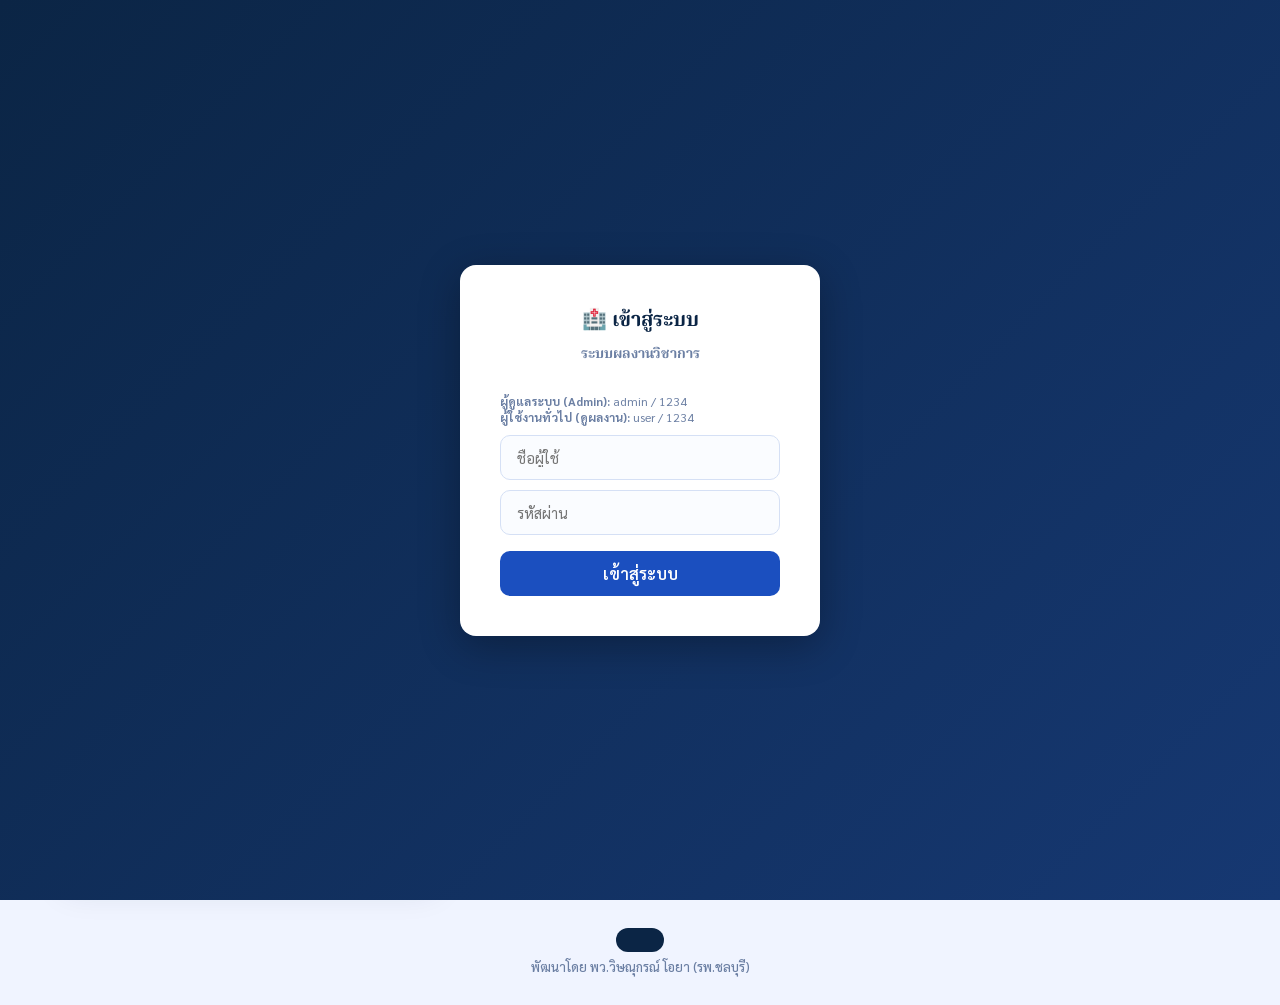
<file: index.html>
<!DOCTYPE html>
<html lang="th">
<head>
  <meta charset="UTF-8">
  <meta name="viewport" content="width=device-width, initial-scale=1.0">
  <title>ระบบผลงานวิชาการ — โรงพยาบาลชลบุรี</title>
  <link href="https://fonts.googleapis.com/css2?family=Sarabun:wght@300;400;500;600;700&family=IBM+Plex+Sans+Thai:wght@300;400;500;600;700&family=Noto+Serif+Thai:wght@400;600;700&display=swap" rel="stylesheet">
  <link rel="stylesheet" href="style.css">
</head>
<body>

<div id="login-overlay">
  <div class="login-box">
    <h2>🏥 เข้าสู่ระบบ<br><small style="font-size:14px;color:var(--muted);">ระบบผลงานวิชาการ</small></h2>
    
    <p style="font-size:12px; color:var(--muted); text-align:left; margin-bottom:10px;">
      <b>ผู้ดูแลระบบ (Admin):</b> admin / 1234<br>
      <b>ผู้ใช้งานทั่วไป (ดูผลงาน):</b> user / 1234
    </p>

    <input type="text" id="login-user" class="form-control" placeholder="ชื่อผู้ใช้" style="margin-bottom:10px;">
    <input type="password" id="login-pass" class="form-control" placeholder="รหัสผ่าน" style="margin-bottom:16px;" onkeypress="if(event.key==='Enter') checkLogin()">
    <button class="btn btn-primary btn-block" onclick="checkLogin()">เข้าสู่ระบบ</button>
    <p id="login-error" style="color:var(--danger);font-size:13px;display:none;margin-top:12px;">ชื่อผู้ใช้หรือรหัสผ่านไม่ถูกต้อง!</p>
  </div>
</div>

<div id="loading-overlay">
  <div class="spinner"></div>
  <span id="loading-text">กำลังประสานข้อมูลกับระบบ...</span>
</div>

<header>
  <div class="header-inner">
    <div class="logo-area">
      <div class="logo-circle">🏥</div>
      <div class="header-title">
        <h1>ระบบผลงานวิชาการ โรงพยาบาลชลบุรี</h1>
        <p>Academic Work Management System — Chonburi Hospital</p>
      </div>
    </div>
    <div class="header-stats">
      <div class="stat-badge"><div class="num" id="stat-total">0</div><div class="lbl">ทั้งหมด</div></div>
      <div class="stat-badge"><div class="num" id="stat-research">0</div><div class="lbl">วิจัย/R2R</div></div>
      <div class="stat-badge"><div class="num" id="stat-cqi">0</div><div class="lbl">CQI</div></div>
      <div class="stat-badge"><div class="num" id="stat-innov">0</div><div class="lbl">นวัตกรรม</div></div>
      <button class="btn btn-sm" style="background:rgba(255,255,255,0.2);color:#fff;" onclick="logout()">ออกจากระบบ</button>
    </div>
  </div>
</header>

<div class="app" id="app-container">
  <div id="form-panel">
    <div class="card">
      <div class="card-header">
        <h2 id="form-heading">➕ เพิ่มผลงานวิชาการ</h2>
        <span class="badge" id="form-mode-badge">ใหม่</span>
      </div>
      <div class="card-body">
        <div class="edit-mode-banner" id="edit-banner">
          ✏️ กำลังแก้ไขผลงาน — กรุณาตรวจสอบข้อมูลก่อนบันทึก
        </div>
        <input type="hidden" id="record-id">

        <div class="form-group">
          <div class="form-label">ประเภทผลงาน <span>*</span></div>
          <div class="type-pills">
            <div class="type-pill research" data-val="วิจัย" onclick="selectType(this)">🔬 วิจัย</div>
            <div class="type-pill r2r" data-val="R2R" onclick="selectType(this)">📋 R2R</div>
            <div class="type-pill cqi" data-val="CQI" onclick="selectType(this)">📈 CQI</div>
            <div class="type-pill innov" data-val="นวัตกรรม" onclick="selectType(this)">💡 นวัตกรรม</div>
          </div>
          <input type="hidden" id="f-type">
        </div>

        <div class="form-group">
          <label class="form-label">หน่วยงาน / หอผู้ป่วย <span>*</span></label>
          <select class="form-select" id="f-ward">
            <option value="" disabled selected>เลือกหน่วยงาน...</option>
            
            <optgroup label="กลุ่มงานการพยาบาลผู้ป่วยอายุรกรรม">
              <option>หอผู้ป่วย สก.3</option>
              <option>หอผู้ป่วย สก.4</option>
              <option>หอผู้ป่วย สก.5</option>
              <option>หอผู้ป่วย สก.6</option>
              <option>หอผู้ป่วยสงฆ์อาพาธ</option>
              <option>หอผู้ป่วยสงฆ์พิเศษ 2+3</option>
              <option>หอผู้ป่วยสามัญติดเชื้อ ธารน้ำใจ 1</option>
              <option>หอผู้ป่วยสามัญติดเชื้อ ธารน้ำใจ 2</option>
              <option>หอผู้ป่วยพิเศษอายุรกรรมชลาทรล่าง</option>
              <option>หอผู้ป่วยพิเศษอายุรกรรมชลาทรบน</option>
              <option>หอผู้ป่วย Low Immune ธนจ.4</option>
            </optgroup>
            
            <optgroup label="กลุ่มงานการพยาบาลผู้ป่วยศัลยกรรม">
              <option>หอผู้ป่วยชลาทิศ 1</option>
              <option>หอผู้ป่วยชลาทิศ 2</option>
              <option>หอผู้ป่วยชลาทิศ 3</option>
              <option>หอผู้ป่วยชลาทิศ 4</option>
              <option>หอผู้ป่วยพิเศษศัลยกรรม ฉ.7</option>
              <option>หอผู้ป่วยพิเศษศัลยกรรม ฉ.8</option>
              <option>หอผู้ป่วยพิเศษศัลยกรรม Ex.9</option>
              <option>หอผู้ป่วยแผลไหม้</option>
              <option>หอผู้ป่วยเคมีบำบัด</option>
            </optgroup>
            
            <optgroup label="กลุ่มงานการพยาบาลผู้ป่วยสูติ-นรีเวช">
              <option>หอผู้ป่วยหลังคลอด</option>
              <option>ห้องคลอด (LR)</option>
              <option>หอผู้ป่วยนรีเวชกรรม</option>
            </optgroup>
            
            <optgroup label="กลุ่มงานการพยาบาลผู้ป่วยกุมารเวชกรรม">
              <option>หอผู้ป่วยกุมาร 1</option>
              <option>หอผู้ป่วยกุมาร 2</option>
              <option>NICU</option>
            </optgroup>
            
            <optgroup label="กลุ่มงานการพยาบาลผู้ป่วยวิกฤต">
              <option>ห้องไอซียู (ICU)</option>
              <option>ห้องฉุกเฉิน (ER)</option>
              <option>CCU</option>
            </optgroup>
            
            <optgroup label="กลุ่มงานอื่นๆ">
              <option>ห้องผ่าตัด (OR)</option>
              <option>ห้องผู้ป่วยนอก (OPD)</option>
              <option>งานเภสัชกรรม</option>
              <option>งานรังสีวิทยา</option>
            </optgroup>
          </select>
        </div>

        <div class="form-group">
          <label class="form-label">ชื่อผลงาน <span>*</span></label>
          <input type="text" class="form-control" id="f-title" placeholder="ระบุชื่อผลงานวิชาการ...">
        </div>

        <div class="form-group">
          <label class="form-label">ผู้จัดทำ / ทีม <span>*</span></label>
          <input type="text" class="form-control" id="f-author" placeholder="ชื่อ-นามสกุล หรือชื่อทีม...">
        </div>

        <div class="form-group">
          <label class="form-label">ปีงบประมาณ</label>
          <select class="form-select" id="f-year">
            <option value="2567">2567</option>
            <option value="2568" selected>2568</option>
            <option value="2569">2569</option>
          </select>
        </div>

        <div class="form-group">
          <label class="form-label">ลิงก์ผลงาน (Google Drive / PDF)</label>
          <input type="url" class="form-control" id="f-link" placeholder="https://drive.google.com/...">
        </div>

        <div class="form-group">
          <label class="form-label">หมายเหตุ</label>
          <textarea class="form-control" id="f-note" rows="2" style="resize:vertical;" placeholder="ข้อมูลเพิ่มเติม (ถ้ามี)..."></textarea>
        </div>

        <div class="form-actions">
          <button class="btn btn-success btn-block" onclick="saveRecord()">
            <span id="save-btn-text">บันทึกลง Google Sheets</span>
          </button>
          <button class="btn btn-outline" onclick="resetForm()" style="min-width:90px;">ยกเลิก</button>
        </div>
      </div>
    </div>
  </div>

  <div class="panel-right">
    <div class="card">
      <div class="card-header">
        <h2>📂 รายการผลงานทั้งหมด</h2>
        <span class="badge" id="list-count">0 รายการ</span>
      </div>
      <div class="card-body" style="padding-bottom:12px;">
        <div class="filter-bar">
          <div class="search-wrap">
            <input type="text" id="search-input" placeholder="ค้นหาชื่อผลงาน, ผู้จัดทำ..." oninput="applyFilters()">
          </div>
          <select class="filter-select" id="filter-type" onchange="applyFilters()">
            <option value="">ทุกประเภท</option>
            <option value="วิจัย">วิจัย</option>
            <option value="R2R">R2R</option>
            <option value="CQI">CQI</option>
            <option value="นวัตกรรม">นวัตกรรม</option>
          </select>
          <select class="filter-select" id="filter-ward" onchange="applyFilters()">
            <option value="">ทุกหน่วยงาน</option>
          </select>
        </div>
      </div>

      <div class="table-wrap">
      <table>
          <thead>
            <tr>
              <th>ประเภท</th>
              <th>ชื่อผลงาน / ผู้จัดทำ</th>
              <th>หน่วยงาน</th>
              <th>ปี</th>
              <th>ลิงก์</th> <th>จัดการ</th>
            </tr>
          </thead>
          <tbody id="records-body"></tbody>
        </table>
        <div id="empty-state" class="empty-state" style="display:none;"><p>ไม่พบผลงานที่ตรงกับเงื่อนไข</p></div>
      </div>
    </div>
  </div>
</div>

<div style="text-align: center; padding: 10px 20px 30px; font-size: 13px; color: var(--muted); font-weight: 500;">
  พัฒนาโดย พว.วิษณุกรณ์ โอยา (รพ.ชลบุรี)
</div>

<div class="modal-overlay" id="view-modal">
  <div class="modal">
    <div class="modal-header"><h3>📄 รายละเอียดผลงาน</h3><button class="modal-close" onclick="closeModal('view-modal')">×</button></div>
    <div class="modal-body" id="view-modal-body"></div>
  </div>
</div>

<div class="modal-overlay" id="delete-modal">
  <div class="modal">
    <div class="modal-header"><h3>🗑️ ยืนยันการลบ</h3><button class="modal-close" onclick="closeModal('delete-modal')">×</button></div>
    <div class="modal-body">คุณต้องการลบผลงานนี้ออกจากระบบใช่หรือไม่?</div>
    <div class="modal-footer">
      <button class="btn btn-outline btn-sm" onclick="closeModal('delete-modal')">ยกเลิก</button>
      <button class="btn btn-danger btn-sm" onclick="confirmDelete()">🗑️ ลบผลงาน</button>
    </div>
  </div>
</div>

<div id="toast"><span id="toast-msg"></span></div>

<script src="script.js"></script>
</body>
</html>
</file>
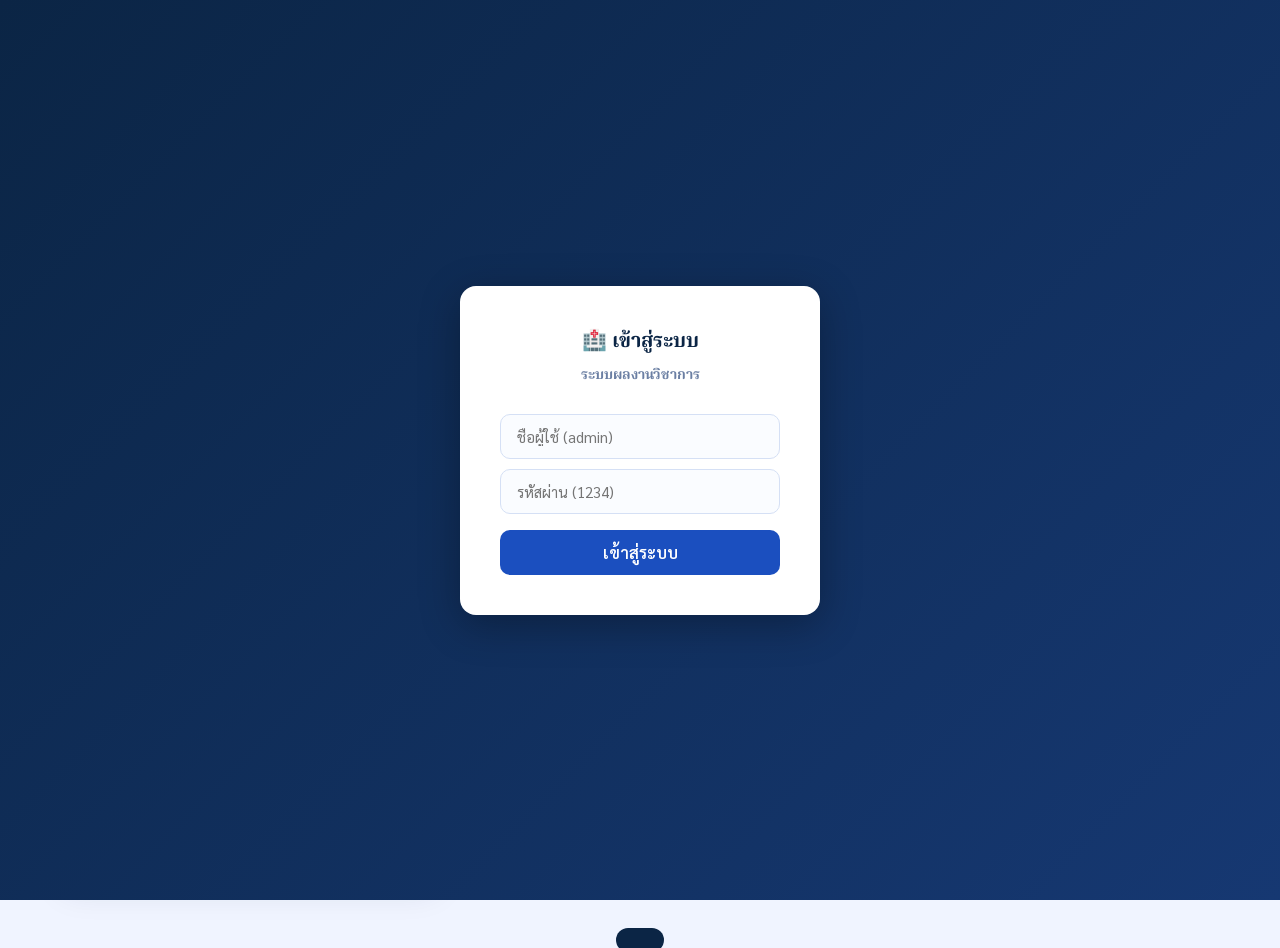
<file: indexv1.html>
<!DOCTYPE html>
<html lang="th">
<head>
  <meta charset="UTF-8">
  <meta name="viewport" content="width=device-width, initial-scale=1.0">
  <title>ระบบผลงานวิชาการ — โรงพยาบาลชลบุรี</title>
  <link href="https://fonts.googleapis.com/css2?family=Sarabun:wght@300;400;500;600;700&family=IBM+Plex+Sans+Thai:wght@300;400;500;600;700&family=Noto+Serif+Thai:wght@400;600;700&display=swap" rel="stylesheet">
  <style>
    :root {
      --navy: #0B2545;
      --navy-mid: #163872;
      --blue: #1B4FBF;
      --accent: #00C9A7;
      --accent2: #FFB703;
      --light: #F0F4FF;
      --surface: #FFFFFF;
      --border: #D5E0F5;
      --text: #1a2a4a;
      --muted: #6b7fa3;
      --danger: #E63946;
      --warn: #FFB703;
      --success: #00C9A7;
      --shadow: 0 4px 32px rgba(11,37,69,0.10);
      --radius: 16px;
    }

    *, *::before, *::after { box-sizing: border-box; margin: 0; padding: 0; }

    body {
      font-family: 'Sarabun', sans-serif;
      background: var(--light);
      color: var(--text);
      min-height: 100vh;
    }

    /* ── Login Overlay ── */
    #login-overlay {
      position: fixed;
      inset: 0;
      background: linear-gradient(135deg, var(--navy) 0%, var(--navy-mid) 100%);
      display: flex;
      align-items: center;
      justify-content: center;
      z-index: 10000;
      transition: opacity 0.3s;
    }
    .login-box {
      background: #fff;
      padding: 40px;
      border-radius: var(--radius);
      box-shadow: 0 10px 40px rgba(0,0,0,0.3);
      width: 90%;
      max-width: 360px;
      text-align: center;
    }
    .login-box h2 { font-family: 'Noto Serif Thai', serif; color: var(--navy); margin-bottom: 24px; font-size: 20px; }
    .login-box input {
      width: 100%; padding: 12px 16px; margin-bottom: 16px; border: 1.5px solid var(--border);
      border-radius: 10px; font-family: 'Sarabun', sans-serif; font-size: 15px; outline: none;
    }
    .login-box input:focus { border-color: var(--blue); }
    .login-box button { width: 100%; padding: 12px; font-size: 16px; }

    /* ── Loading Spinner ── */
    #loading-overlay {
      position: fixed; inset: 0; background: rgba(255,255,255,0.8); backdrop-filter: blur(2px);
      z-index: 9990; display: none; align-items: center; justify-content: center; flex-direction: column; color: var(--navy); font-weight: 600;
    }
    .spinner {
      border: 4px solid rgba(27,79,191,0.2); border-left-color: var(--blue); border-radius: 50%;
      width: 40px; height: 40px; animation: spin 1s linear infinite; margin-bottom: 10px;
    }
    @keyframes spin { 0% { transform: rotate(0deg); } 100% { transform: rotate(360deg); } }

    /* ── Header ── */
    header { background: linear-gradient(135deg, var(--navy) 0%, var(--navy-mid) 60%, var(--blue) 100%); color: #fff; padding: 0; position: sticky; top: 0; z-index: 100; box-shadow: 0 2px 24px rgba(11,37,69,0.25); }
    .header-inner { max-width: 1200px; margin: auto; display: flex; align-items: center; justify-content: space-between; padding: 18px 32px; gap: 16px; }
    .logo-area { display: flex; align-items: center; gap: 16px; }
    .logo-circle { width: 48px; height: 48px; background: rgba(255,255,255,0.15); border: 2px solid rgba(0,201,167,0.6); border-radius: 50%; display: flex; align-items: center; justify-content: center; font-size: 22px; }
    .header-title h1 { font-family: 'Noto Serif Thai', serif; font-size: 18px; font-weight: 700; letter-spacing: 0.02em; }
    .header-title p { font-size: 12px; opacity: 0.7; margin-top: 1px; }
    .header-stats { display: flex; gap: 20px; align-items: center; }
    .stat-badge { text-align: center; background: rgba(255,255,255,0.1); border: 1px solid rgba(255,255,255,0.2); border-radius: 10px; padding: 6px 16px; min-width: 64px; }
    .stat-badge .num { font-size: 22px; font-weight: 700; color: var(--accent); line-height: 1; }
    .stat-badge .lbl { font-size: 10px; opacity: 0.75; margin-top: 2px; }

    /* ── Layout ── */
    .app { max-width: 1200px; margin: auto; padding: 32px 20px 60px; display: grid; grid-template-columns: 380px 1fr; gap: 28px; }
    @media(max-width:900px){ .app { grid-template-columns: 1fr; } }

    /* ── Card ── */
    .card { background: var(--surface); border-radius: var(--radius); box-shadow: var(--shadow); border: 1px solid var(--border); overflow: hidden; }
    .card-header { padding: 20px 24px 16px; border-bottom: 1px solid var(--border); display: flex; align-items: center; justify-content: space-between; }
    .card-header h2 { font-size: 15px; font-weight: 700; color: var(--navy); }
    .card-header .badge { background: var(--light); color: var(--blue); border: 1px solid var(--border); border-radius: 20px; font-size: 11px; padding: 3px 10px; font-weight: 600; }
    .card-body { padding: 24px; }

    /* ── Form ── */
    .form-group { margin-bottom: 18px; }
    .form-label { display: block; font-size: 13px; font-weight: 600; color: var(--navy); margin-bottom: 6px; }
    .form-label span { color: var(--danger); margin-left: 2px; }
    .form-control, .form-select { width: 100%; padding: 10px 14px; border: 1.5px solid var(--border); border-radius: 10px; font-family: 'Sarabun', sans-serif; font-size: 14px; color: var(--text); background: #fafcff; outline: none; appearance: none; }
    .form-control:focus, .form-select:focus { border-color: var(--blue); box-shadow: 0 0 0 3px rgba(27,79,191,0.12); background: #fff; }
    .type-pills { display: flex; flex-wrap: wrap; gap: 8px; }
    .type-pill { border: 1.5px solid var(--border); border-radius: 20px; padding: 6px 14px; font-size: 13px; font-weight: 500; cursor: pointer; background: #fafcff; color: var(--muted); transition: all 0.18s; user-select: none; }
    .type-pill:hover { border-color: var(--blue); color: var(--blue); }
    .type-pill.active { background: var(--blue); border-color: var(--blue); color: #fff; }
    .type-pill.active.research { background: #1B4FBF; }
    .type-pill.active.r2r { background: #00897B; border-color: #00897B; }
    .type-pill.active.cqi { background: #E65100; border-color: #E65100; }
    .type-pill.active.innov { background: #6A0DAD; border-color: #6A0DAD; }

    /* ── Buttons ── */
    .btn { display: inline-flex; align-items: center; justify-content: center; gap: 7px; padding: 10px 20px; border-radius: 10px; border: none; font-family: 'Sarabun', sans-serif; font-size: 14px; font-weight: 600; cursor: pointer; transition: all 0.18s; }
    .btn-primary { background: var(--blue); color: #fff; }
    .btn-success { background: var(--accent); color: #fff; }
    .btn-warn { background: var(--warn); color: var(--navy); }
    .btn-danger { background: var(--danger); color: #fff; }
    .btn-outline { background: transparent; border: 1.5px solid var(--border); color: var(--muted); }
    .btn-outline:hover { border-color: var(--blue); color: var(--blue); }
    .btn-block { width: 100%; }
    .btn:disabled { opacity: 0.55; cursor: not-allowed; }
    .btn-sm { padding: 6px 12px; font-size: 12px; border-radius: 7px; }
    .form-actions { display: flex; gap: 10px; margin-top: 6px; }

    /* ── Table & Rights ── */
    .panel-right { display: flex; flex-direction: column; gap: 20px; }
    .filter-bar { display: flex; gap: 10px; flex-wrap: wrap; align-items: center; }
    .search-wrap { position: relative; flex: 1; min-width: 180px; }
    .search-wrap svg { position: absolute; left: 12px; top: 50%; transform: translateY(-50%); color: var(--muted); }
    .search-wrap input { width: 100%; padding: 9px 12px 9px 36px; border: 1.5px solid var(--border); border-radius: 10px; font-family: 'Sarabun', sans-serif; font-size: 13px; outline: none; }
    .filter-select { padding: 9px 12px; border: 1.5px solid var(--border); border-radius: 10px; font-family: 'Sarabun', sans-serif; font-size: 13px; outline: none; cursor: pointer; }
    
    .table-wrap { overflow-x: auto; border-radius: var(--radius); }
    table { width: 100%; border-collapse: collapse; min-width: 600px; }
    thead th { background: var(--navy); color: rgba(255,255,255,0.85); padding: 12px 16px; font-size: 12px; font-weight: 600; text-align: left; white-space: nowrap; }
    tbody tr { border-bottom: 1px solid var(--border); transition: background 0.15s; }
    tbody tr:hover { background: #f4f7ff; }
    tbody td { padding: 12px 16px; font-size: 13px; vertical-align: middle; }
    .td-title { font-weight: 600; color: var(--navy); max-width: 200px; }
    .td-title small { display: block; color: var(--muted); font-weight: 400; font-size: 11px; margin-top: 2px; }
    
    .type-tag { display: inline-block; border-radius: 6px; padding: 3px 9px; font-size: 11px; font-weight: 700; white-space: nowrap; }
    .tag-วิจัย { background: #dbeafe; color: #1e40af; }
    .tag-R2R { background: #d1fae5; color: #065f46; }
    .tag-CQI { background: #fff3e0; color: #bf360c; }
    .tag-นวัตกรรม { background: #ede9fe; color: #4c1d95; }

    /* ── Modals & Toast ── */
    .modal-overlay { position: fixed; inset: 0; background: rgba(11,37,69,0.55); backdrop-filter: blur(3px); z-index: 200; display: flex; align-items: center; justify-content: center; opacity: 0; pointer-events: none; transition: opacity 0.2s; }
    .modal-overlay.open { opacity: 1; pointer-events: all; }
    .modal { background: #fff; border-radius: var(--radius); width: 90%; max-width: 520px; box-shadow: 0 20px 60px rgba(11,37,69,0.25); transform: scale(0.95); transition: 0.25s; }
    .modal-overlay.open .modal { transform: scale(1); }
    .modal-header { padding: 20px 24px; border-bottom: 1px solid var(--border); display: flex; justify-content: space-between; }
    .modal-body { padding: 24px; }
    .modal-footer { padding: 16px 24px; border-top: 1px solid var(--border); display: flex; justify-content: flex-end; gap: 10px; }
    .modal-close { background: none; border: none; font-size: 20px; cursor: pointer; color: var(--muted); }
    
    #toast { position: fixed; bottom: 28px; left: 50%; transform: translateX(-50%) translateY(80px); background: var(--navy); color: #fff; padding: 12px 24px; border-radius: 30px; font-size: 14px; z-index: 9999; display: flex; align-items: center; gap: 10px; transition: 0.3s; }
    #toast.show { transform: translateX(-50%) translateY(0); }
    #toast.success { background: var(--accent); }
    #toast.error { background: var(--danger); }
    #toast.warn { background: var(--warn); color: var(--navy); }

    .detail-row { display: flex; gap: 12px; margin-bottom: 14px; }
    .detail-label { font-size: 12px; font-weight: 600; color: var(--muted); min-width: 100px; }
    .detail-val { font-size: 14px; color: var(--text); font-weight: 500; }
    .edit-mode-banner { background: #FFF8E1; border: 1.5px solid var(--warn); border-radius: 10px; padding: 10px 14px; margin-bottom: 18px; font-size: 13px; font-weight: 600; color: #7a4f00; display: none; }
    .edit-mode-banner.open { display: flex; }
    .action-btns { display: flex; gap: 6px; }
  </style>
</head>
<body>

<div id="login-overlay">
  <div class="login-box">
    <h2>🏥 เข้าสู่ระบบ<br><small style="font-size:14px;color:var(--muted);">ระบบผลงานวิชาการ</small></h2>
    <input type="text" id="login-user" class="form-control" placeholder="ชื่อผู้ใช้ (admin)" style="margin-bottom:10px;">
    <input type="password" id="login-pass" class="form-control" placeholder="รหัสผ่าน (1234)" style="margin-bottom:16px;" onkeypress="if(event.key==='Enter') checkLogin()">
    <button class="btn btn-primary btn-block" onclick="checkLogin()">เข้าสู่ระบบ</button>
    <p id="login-error" style="color:var(--danger);font-size:13px;display:none;margin-top:12px;">ชื่อผู้ใช้หรือรหัสผ่านไม่ถูกต้อง!</p>
  </div>
</div>

<div id="loading-overlay">
  <div class="spinner"></div>
  <span id="loading-text">กำลังประสานข้อมูลกับระบบ...</span>
</div>

<header>
  <div class="header-inner">
    <div class="logo-area">
      <div class="logo-circle">🏥</div>
      <div class="header-title">
        <h1>ระบบผลงานวิชาการ โรงพยาบาลชลบุรี</h1>
        <p>Academic Work Management System — Chonburi Hospital</p>
      </div>
    </div>
    <div class="header-stats">
      <div class="stat-badge"><div class="num" id="stat-total">0</div><div class="lbl">ทั้งหมด</div></div>
      <div class="stat-badge"><div class="num" id="stat-research">0</div><div class="lbl">วิจัย/R2R</div></div>
      <div class="stat-badge"><div class="num" id="stat-cqi">0</div><div class="lbl">CQI</div></div>
      <div class="stat-badge"><div class="num" id="stat-innov">0</div><div class="lbl">นวัตกรรม</div></div>
      <button class="btn btn-sm" style="background:rgba(255,255,255,0.2);color:#fff;" onclick="logout()">ออกจากระบบ</button>
    </div>
  </div>
</header>

<div class="app">
  <div>
    <div class="card">
      <div class="card-header">
        <h2 id="form-heading">➕ เพิ่มผลงานวิชาการ</h2>
        <span class="badge" id="form-mode-badge">ใหม่</span>
      </div>
      <div class="card-body">
        <div class="edit-mode-banner" id="edit-banner">
          ✏️ กำลังแก้ไขผลงาน — กรุณาตรวจสอบข้อมูลก่อนบันทึก
        </div>
        <input type="hidden" id="record-id">

        <div class="form-group">
          <div class="form-label">ประเภทผลงาน <span>*</span></div>
          <div class="type-pills">
            <div class="type-pill research" data-val="วิจัย" onclick="selectType(this)">🔬 วิจัย</div>
            <div class="type-pill r2r" data-val="R2R" onclick="selectType(this)">📋 R2R</div>
            <div class="type-pill cqi" data-val="CQI" onclick="selectType(this)">📈 CQI</div>
            <div class="type-pill innov" data-val="นวัตกรรม" onclick="selectType(this)">💡 นวัตกรรม</div>
          </div>
          <input type="hidden" id="f-type">
        </div>

        <div class="form-group">
          <label class="form-label">หน่วยงาน / หอผู้ป่วย <span>*</span></label>
          <select class="form-select" id="f-ward">
            <option value="" disabled selected>เลือกหน่วยงาน...</option>
            
            <optgroup label="กลุ่มงานการพยาบาลผู้ป่วยอายุรกรรม">
              <option>หอผู้ป่วย สก.3</option>
              <option>หอผู้ป่วย สก.4</option>
              <option>หอผู้ป่วย สก.5</option>
              <option>หอผู้ป่วย สก.6</option>
              <option>หอผู้ป่วยสงฆ์อาพาธ</option>
              <option>หอผู้ป่วยสงฆ์พิเศษ 2+3</option>
              <option>หอผู้ป่วยสามัญติดเชื้อ ธารน้ำใจ 1</option>
              <option>หอผู้ป่วยสามัญติดเชื้อ ธารน้ำใจ 2</option>
              <option>หอผู้ป่วยพิเศษอายุรกรรมชลาทรล่าง</option>
              <option>หอผู้ป่วยพิเศษอายุรกรรมชลาทรบน</option>
              <option>หอผู้ป่วย Low Immune ธนจ.4</option>
            </optgroup>
            
            <optgroup label="กลุ่มงานการพยาบาลผู้ป่วยศัลยกรรม">
              <option>หอผู้ป่วยชลาทิศ 1</option>
              <option>หอผู้ป่วยชลาทิศ 2</option>
              <option>หอผู้ป่วยชลาทิศ 3</option>
              <option>หอผู้ป่วยชลาทิศ 4</option>
              <option>หอผู้ป่วยพิเศษศัลยกรรม ฉ.7</option>
              <option>หอผู้ป่วยพิเศษศัลยกรรม ฉ.8</option>
              <option>หอผู้ป่วยพิเศษศัลยกรรม Ex.9</option>
              <option>หอผู้ป่วยแผลไหม้</option>
              <option>หอผู้ป่วยเคมีบำบัด</option>
            </optgroup>
            
            <optgroup label="กลุ่มงานการพยาบาลผู้ป่วยสูติ-นรีเวช">
              <option>หอผู้ป่วยหลังคลอด</option>
              <option>ห้องคลอด (LR)</option>
              <option>หอผู้ป่วยนรีเวชกรรม</option>
            </optgroup>
            
            <optgroup label="กลุ่มงานการพยาบาลผู้ป่วยกุมารเวชกรรม">
              <option>หอผู้ป่วยกุมาร 1</option>
              <option>หอผู้ป่วยกุมาร 2</option>
              <option>NICU</option>
            </optgroup>
            
            <optgroup label="กลุ่มงานการพยาบาลผู้ป่วยวิกฤต">
              <option>ห้องไอซียู (ICU)</option>
              <option>ห้องฉุกเฉิน (ER)</option>
              <option>CCU</option>
            </optgroup>
            
            <optgroup label="กลุ่มงานอื่นๆ">
              <option>ห้องผ่าตัด (OR)</option>
              <option>ห้องผู้ป่วยนอก (OPD)</option>
              <option>งานเภสัชกรรม</option>
              <option>งานรังสีวิทยา</option>
            </optgroup>
          </select>
        </div>

        <div class="form-group">
          <label class="form-label">ชื่อผลงาน <span>*</span></label>
          <input type="text" class="form-control" id="f-title" placeholder="ระบุชื่อผลงานวิชาการ...">
        </div>

        <div class="form-group">
          <label class="form-label">ผู้จัดทำ / ทีม <span>*</span></label>
          <input type="text" class="form-control" id="f-author" placeholder="ชื่อ-นามสกุล หรือชื่อทีม...">
        </div>

        <div class="form-group">
          <label class="form-label">ปีงบประมาณ</label>
          <select class="form-select" id="f-year">
            <option value="2567">2567</option>
            <option value="2568" selected>2568</option>
            <option value="2569">2569</option>
          </select>
        </div>

        <div class="form-group">
          <label class="form-label">ลิงก์ผลงาน (Google Drive / PDF)</label>
          <input type="url" class="form-control" id="f-link" placeholder="https://drive.google.com/...">
        </div>

        <div class="form-group">
          <label class="form-label">หมายเหตุ</label>
          <textarea class="form-control" id="f-note" rows="2" style="resize:vertical;" placeholder="ข้อมูลเพิ่มเติม (ถ้ามี)..."></textarea>
        </div>

        <div class="form-actions">
          <button class="btn btn-success btn-block" onclick="saveRecord()">
            <span id="save-btn-text">บันทึกลง Google Sheets</span>
          </button>
          <button class="btn btn-outline" onclick="resetForm()" style="min-width:90px;">ยกเลิก</button>
        </div>
      </div>
    </div>
  </div>

  <div class="panel-right">
    <div class="card">
      <div class="card-header">
        <h2>📂 รายการผลงานทั้งหมด</h2>
        <span class="badge" id="list-count">0 รายการ</span>
      </div>
      <div class="card-body" style="padding-bottom:12px;">
        <div class="filter-bar">
          <div class="search-wrap">
            <input type="text" id="search-input" placeholder="ค้นหาชื่อผลงาน, ผู้จัดทำ..." oninput="applyFilters()">
          </div>
          <select class="filter-select" id="filter-type" onchange="applyFilters()">
            <option value="">ทุกประเภท</option>
            <option value="วิจัย">วิจัย</option>
            <option value="R2R">R2R</option>
            <option value="CQI">CQI</option>
            <option value="นวัตกรรม">นวัตกรรม</option>
          </select>
          <select class="filter-select" id="filter-ward" onchange="applyFilters()">
            <option value="">ทุกหน่วยงาน</option>
          </select>
        </div>
      </div>

      <div class="table-wrap">
        <table>
          <thead>
            <tr>
              <th>ประเภท</th>
              <th>ชื่อผลงาน / ผู้จัดทำ</th>
              <th>หน่วยงาน</th>
              <th>ปี</th>
              <th>จัดการ</th>
            </tr>
          </thead>
          <tbody id="records-body"></tbody>
        </table>
        <div id="empty-state" class="empty-state" style="display:none;"><p>ไม่พบผลงานที่ตรงกับเงื่อนไข</p></div>
      </div>
    </div>
  </div>
</div>

<div class="modal-overlay" id="view-modal">
  <div class="modal">
    <div class="modal-header"><h3>📄 รายละเอียดผลงาน</h3><button class="modal-close" onclick="closeModal('view-modal')">×</button></div>
    <div class="modal-body" id="view-modal-body"></div>
  </div>
</div>

<div class="modal-overlay" id="delete-modal">
  <div class="modal">
    <div class="modal-header"><h3>🗑️ ยืนยันการลบ</h3><button class="modal-close" onclick="closeModal('delete-modal')">×</button></div>
    <div class="modal-body">คุณต้องการลบผลงานนี้ออกจากระบบใช่หรือไม่?</div>
    <div class="modal-footer">
      <button class="btn btn-outline btn-sm" onclick="closeModal('delete-modal')">ยกเลิก</button>
      <button class="btn btn-danger btn-sm" onclick="confirmDelete()">🗑️ ลบผลงาน</button>
    </div>
  </div>
</div>

<div id="toast"><span id="toast-msg"></span></div>

<script>
// ─── SETTINGS ────────────────────────────────────────────────────────────────
// ลิงก์ Apps Script ของคุณ
const GAS_URL = 'https://script.google.com/macros/s/AKfycbyyGF8yYXy6ELT3ojMsrruhSHDKM6LegMxoxoPixuuszVW6FvRLRo0e5wU9g8ru-30q/exec';

let records = [];
let editingId = null;
let deleteTargetId = null;

// ─── AUTH / LOGIN ─────────────────────────────────────────────────────────────
window.onload = () => {
  if (sessionStorage.getItem('isLoggedIn') === 'true') {
    document.getElementById('login-overlay').style.display = 'none';
    fetchData();
  }
};

function checkLogin() {
  const u = document.getElementById('login-user').value;
  const p = document.getElementById('login-pass').value;
  if (u === 'admin' && p === '1234') { // <--- เปลี่ยน Username / Password ตรงนี้
    sessionStorage.setItem('isLoggedIn', 'true');
    document.getElementById('login-overlay').style.opacity = '0';
    setTimeout(() => {
      document.getElementById('login-overlay').style.display = 'none';
      fetchData();
    }, 300);
  } else {
    document.getElementById('login-error').style.display = 'block';
  }
}

function logout() {
  sessionStorage.removeItem('isLoggedIn');
  location.reload();
}

// ─── API CONNECT ──────────────────────────────────────────────────────────────
async function fetchData() {
  showLoading('กำลังโหลดข้อมูลจาก Google Sheets...');
  try {
    const res = await fetch(GAS_URL + "?action=read");
    if(res.ok) {
      records = await res.json();
    }
  } catch(e) {
    console.error(e);
    showToast('ดึงข้อมูลไม่ได้ ใช้งานโหมด Offline ชั่วคราว', 'warn');
  }
  populateWardFilter();
  applyFilters();
  updateStats();
  hideLoading();
}

async function syncToGoogleSheets(payload, msgSuccess) {
  showLoading('กำลังบันทึกข้อมูล...');
  try {
    // ใช้ POST ส่งข้อมูลแบบ plain text/JSON ไปยัง Apps Script
    await fetch(GAS_URL, {
      method: 'POST',
      body: JSON.stringify(payload)
    });
    showToast(msgSuccess, 'success');
    await fetchData(); // โหลดข้อมูลใหม่ล่าสุดหลังแก้ไข
  } catch(e) {
    showToast('เกิดข้อผิดพลาดในการเชื่อมต่อ', 'error');
  }
  hideLoading();
}

// ─── UI HELPERS ───────────────────────────────────────────────────────────────
function showLoading(txt) {
  document.getElementById('loading-text').textContent = txt;
  document.getElementById('loading-overlay').style.display = 'flex';
}
function hideLoading() { document.getElementById('loading-overlay').style.display = 'none'; }

function updateStats() {
  document.getElementById('stat-total').textContent = records.length;
  document.getElementById('stat-research').textContent = records.filter(r=>r.type==='วิจัย'||r.type==='R2R').length;
  document.getElementById('stat-cqi').textContent = records.filter(r=>r.type==='CQI').length;
  document.getElementById('stat-innov').textContent = records.filter(r=>r.type==='นวัตกรรม').length;
}

function selectType(el) {
  document.querySelectorAll('.type-pill').forEach(p=>p.classList.remove('active'));
  el.classList.add('active');
  document.getElementById('f-type').value = el.dataset.val;
}

// ─── CRUD ─────────────────────────────────────────────────────────────────────
function saveRecord() {
  const type = document.getElementById('f-type').value;
  const ward = document.getElementById('f-ward').value;
  const title = document.getElementById('f-title').value.trim();
  const author = document.getElementById('f-author').value.trim();
  const year = document.getElementById('f-year').value;
  const link = document.getElementById('f-link').value.trim();
  const note = document.getElementById('f-note').value.trim();

  const selOpt = document.getElementById('f-ward').options[document.getElementById('f-ward').selectedIndex];
  const dept = selOpt && selOpt.parentNode.tagName==='OPTGROUP' ? selOpt.parentNode.label : '';

  if (!type || !ward || !title || !author) {
    showToast('กรุณากรอกข้อมูลให้ครบถ้วน', 'error'); return;
  }

  const payload = {
    action: editingId ? 'update' : 'create',
    data: { id: editingId || Date.now().toString(), type, dept, ward, title, author, year, link, note }
  };

  syncToGoogleSheets(payload, editingId ? '✅ อัปเดตผลงานสำเร็จ' : '✅ บันทึกผลงานใหม่สำเร็จ');
  resetForm();
}

function editRecord(id) {
  const r = records.find(r=>r.id==id);
  if (!r) return;
  editingId = id;
  
  document.querySelectorAll('.type-pill').forEach(p=>{
    p.classList.remove('active');
    if(p.dataset.val===r.type) p.classList.add('active');
  });
  document.getElementById('f-type').value = r.type;
  document.getElementById('f-ward').value = r.ward;
  document.getElementById('f-title').value = r.title;
  document.getElementById('f-author').value = r.author;
  document.getElementById('f-year').value = r.year;
  document.getElementById('f-link').value = r.link;
  document.getElementById('f-note').value = r.note;

  document.getElementById('form-heading').textContent = '✏️ แก้ไขผลงาน';
  document.getElementById('edit-banner').classList.add('open');
  window.scrollTo(0,0);
}

function promptDelete(id) {
  deleteTargetId = id;
  openModal('delete-modal');
}

function confirmDelete() {
  if (!deleteTargetId) return;
  const payload = { action: 'delete', data: { id: deleteTargetId } };
  closeModal('delete-modal');
  syncToGoogleSheets(payload, '🗑️ ลบผลงานสำเร็จ');
  deleteTargetId = null;
}

// ─── FILTER & RENDER ──────────────────────────────────────────────────────────
function applyFilters() {
  const q = document.getElementById('search-input').value.toLowerCase();
  const t = document.getElementById('filter-type').value;
  const w = document.getElementById('filter-ward').value;
  
  const filtered = records.filter(r => 
    (!q || r.title.toLowerCase().includes(q) || r.author.toLowerCase().includes(q)) &&
    (!t || r.type === t) && (!w || r.ward === w)
  );
  
  const tbody = document.getElementById('records-body');
  document.getElementById('list-count').textContent = filtered.length + ' รายการ';
  
  if (!filtered.length) {
    tbody.innerHTML = '';
    document.getElementById('empty-state').style.display = 'block';
  } else {
    document.getElementById('empty-state').style.display = 'none';
    tbody.innerHTML = filtered.map(r => `
      <tr>
        <td><span class="type-tag tag-${r.type}">${r.type}</span></td>
        <td class="td-title">${r.title}<small>${r.author}</small></td>
        <td style="font-size:12px;color:var(--muted);">${r.ward}</td>
        <td style="font-size:12px;">${r.year}</td>
        <td>
          <div class="action-btns">
            <button class="btn btn-sm btn-outline" onclick="viewRecord(${r.id})">👁️</button>
            <button class="btn btn-sm btn-warn" onclick="editRecord(${r.id})">✏️</button>
            <button class="btn btn-sm btn-danger" onclick="promptDelete(${r.id})">🗑️</button>
          </div>
        </td>
      </tr>
    `).join('');
  }
}

function populateWardFilter() {
  const wards = [...new Set(records.map(r=>r.ward))].sort();
  const sel = document.getElementById('filter-ward');
  sel.innerHTML = '<option value="">ทุกหน่วยงาน</option>' + wards.map(w=>`<option>${w}</option>`).join('');
}

function viewRecord(id) {
  const r = records.find(r=>r.id==id);
  document.getElementById('view-modal-body').innerHTML = `
    <div class="detail-row"><span class="detail-label">ประเภท</span><span class="detail-val">${r.type}</span></div>
    <div class="detail-row"><span class="detail-label">ชื่องาน</span><span class="detail-val">${r.title}</span></div>
    <div class="detail-row"><span class="detail-label">ผู้จัดทำ</span><span class="detail-val">${r.author}</span></div>
    <div class="detail-row"><span class="detail-label">หน่วยงาน</span><span class="detail-val">${r.ward}</span></div>
  `;
  openModal('view-modal');
}

function resetForm() {
  editingId = null;
  document.getElementById('f-title').value = '';
  document.getElementById('f-author').value = '';
  document.getElementById('f-link').value = '';
  document.getElementById('f-note').value = '';
  document.getElementById('edit-banner').classList.remove('open');
  document.getElementById('form-heading').textContent = '➕ เพิ่มผลงานวิชาการ';
}

function showToast(msg, type='success') {
  const t = document.getElementById('toast');
  t.className = type;
  document.getElementById('toast-msg').textContent = msg;
  t.classList.add('show');
  setTimeout(() => t.classList.remove('show'), 3000);
}

function openModal(id) { document.getElementById(id).classList.add('open'); }
function closeModal(id) { document.getElementById(id).classList.remove('open'); }
</script>
</body>
</html>
</file>
<file: style.css>
:root {
  --navy: #0B2545;
  --navy-mid: #163872;
  --blue: #1B4FBF;
  --accent: #00C9A7;
  --accent2: #FFB703;
  --light: #F0F4FF;
  --surface: #FFFFFF;
  --border: #D5E0F5;
  --text: #1a2a4a;
  --muted: #6b7fa3;
  --danger: #E63946;
  --warn: #FFB703;
  --success: #00C9A7;
  --shadow: 0 4px 32px rgba(11,37,69,0.10);
  --radius: 16px;
}

*, *::before, *::after { box-sizing: border-box; margin: 0; padding: 0; }

body {
  font-family: 'Sarabun', sans-serif;
  background: var(--light);
  color: var(--text);
  min-height: 100vh;
}

/* ── Login Overlay ── */
#login-overlay {
  position: fixed;
  inset: 0;
  background: linear-gradient(135deg, var(--navy) 0%, var(--navy-mid) 100%);
  display: flex;
  align-items: center;
  justify-content: center;
  z-index: 10000;
  transition: opacity 0.3s;
}
.login-box {
  background: #fff;
  padding: 40px;
  border-radius: var(--radius);
  box-shadow: 0 10px 40px rgba(0,0,0,0.3);
  width: 90%;
  max-width: 360px;
  text-align: center;
}
.login-box h2 { font-family: 'Noto Serif Thai', serif; color: var(--navy); margin-bottom: 24px; font-size: 20px; }
.login-box input {
  width: 100%; padding: 12px 16px; margin-bottom: 16px; border: 1.5px solid var(--border);
  border-radius: 10px; font-family: 'Sarabun', sans-serif; font-size: 15px; outline: none;
}
.login-box input:focus { border-color: var(--blue); }
.login-box button { width: 100%; padding: 12px; font-size: 16px; }

/* ── Loading Spinner ── */
#loading-overlay {
  position: fixed; inset: 0; background: rgba(255,255,255,0.8); backdrop-filter: blur(2px);
  z-index: 9990; display: none; align-items: center; justify-content: center; flex-direction: column; color: var(--navy); font-weight: 600;
}
.spinner {
  border: 4px solid rgba(27,79,191,0.2); border-left-color: var(--blue); border-radius: 50%;
  width: 40px; height: 40px; animation: spin 1s linear infinite; margin-bottom: 10px;
}
@keyframes spin { 0% { transform: rotate(0deg); } 100% { transform: rotate(360deg); } }

/* ── Header ── */
header { background: linear-gradient(135deg, var(--navy) 0%, var(--navy-mid) 60%, var(--blue) 100%); color: #fff; padding: 0; position: sticky; top: 0; z-index: 100; box-shadow: 0 2px 24px rgba(11,37,69,0.25); }
.header-inner { max-width: 1200px; margin: auto; display: flex; align-items: center; justify-content: space-between; padding: 18px 32px; gap: 16px; }
.logo-area { display: flex; align-items: center; gap: 16px; }
.logo-circle { width: 48px; height: 48px; background: rgba(255,255,255,0.15); border: 2px solid rgba(0,201,167,0.6); border-radius: 50%; display: flex; align-items: center; justify-content: center; font-size: 22px; }
.header-title h1 { font-family: 'Noto Serif Thai', serif; font-size: 18px; font-weight: 700; letter-spacing: 0.02em; }
.header-title p { font-size: 12px; opacity: 0.7; margin-top: 1px; }
.header-stats { display: flex; gap: 20px; align-items: center; }
.stat-badge { text-align: center; background: rgba(255,255,255,0.1); border: 1px solid rgba(255,255,255,0.2); border-radius: 10px; padding: 6px 16px; min-width: 64px; }
.stat-badge .num { font-size: 22px; font-weight: 700; color: var(--accent); line-height: 1; }
.stat-badge .lbl { font-size: 10px; opacity: 0.75; margin-top: 2px; }

/* ── Layout ── */
.app { max-width: 1200px; margin: auto; padding: 32px 20px 60px; display: grid; grid-template-columns: 380px 1fr; gap: 28px; }
@media(max-width:900px){ .app { grid-template-columns: 1fr; } }

/* ── Card ── */
.card { background: var(--surface); border-radius: var(--radius); box-shadow: var(--shadow); border: 1px solid var(--border); overflow: hidden; }
.card-header { padding: 20px 24px 16px; border-bottom: 1px solid var(--border); display: flex; align-items: center; justify-content: space-between; }
.card-header h2 { font-size: 15px; font-weight: 700; color: var(--navy); }
.card-header .badge { background: var(--light); color: var(--blue); border: 1px solid var(--border); border-radius: 20px; font-size: 11px; padding: 3px 10px; font-weight: 600; }
.card-body { padding: 24px; }

/* ── Form ── */
.form-group { margin-bottom: 18px; }
.form-label { display: block; font-size: 13px; font-weight: 600; color: var(--navy); margin-bottom: 6px; }
.form-label span { color: var(--danger); margin-left: 2px; }
.form-control, .form-select { width: 100%; padding: 10px 14px; border: 1.5px solid var(--border); border-radius: 10px; font-family: 'Sarabun', sans-serif; font-size: 14px; color: var(--text); background: #fafcff; outline: none; appearance: none; }
.form-control:focus, .form-select:focus { border-color: var(--blue); box-shadow: 0 0 0 3px rgba(27,79,191,0.12); background: #fff; }
.type-pills { display: flex; flex-wrap: wrap; gap: 8px; }
.type-pill { border: 1.5px solid var(--border); border-radius: 20px; padding: 6px 14px; font-size: 13px; font-weight: 500; cursor: pointer; background: #fafcff; color: var(--muted); transition: all 0.18s; user-select: none; }
.type-pill:hover { border-color: var(--blue); color: var(--blue); }
.type-pill.active { background: var(--blue); border-color: var(--blue); color: #fff; }
.type-pill.active.research { background: #1B4FBF; }
.type-pill.active.r2r { background: #00897B; border-color: #00897B; }
.type-pill.active.cqi { background: #E65100; border-color: #E65100; }
.type-pill.active.innov { background: #6A0DAD; border-color: #6A0DAD; }

/* ── Buttons ── */
.btn { display: inline-flex; align-items: center; justify-content: center; gap: 7px; padding: 10px 20px; border-radius: 10px; border: none; font-family: 'Sarabun', sans-serif; font-size: 14px; font-weight: 600; cursor: pointer; transition: all 0.18s; }
.btn-primary { background: var(--blue); color: #fff; }
.btn-success { background: var(--accent); color: #fff; }
.btn-warn { background: var(--warn); color: var(--navy); }
.btn-danger { background: var(--danger); color: #fff; }
.btn-outline { background: transparent; border: 1.5px solid var(--border); color: var(--muted); }
.btn-outline:hover { border-color: var(--blue); color: var(--blue); }
.btn-block { width: 100%; }
.btn:disabled { opacity: 0.55; cursor: not-allowed; }
.btn-sm { padding: 6px 12px; font-size: 12px; border-radius: 7px; }
.form-actions { display: flex; gap: 10px; margin-top: 6px; }

/* ── Table & Rights ── */
.panel-right { display: flex; flex-direction: column; gap: 20px; }
.filter-bar { display: flex; gap: 10px; flex-wrap: wrap; align-items: center; }
.search-wrap { position: relative; flex: 1; min-width: 180px; }
.search-wrap svg { position: absolute; left: 12px; top: 50%; transform: translateY(-50%); color: var(--muted); }
.search-wrap input { width: 100%; padding: 9px 12px 9px 36px; border: 1.5px solid var(--border); border-radius: 10px; font-family: 'Sarabun', sans-serif; font-size: 13px; outline: none; }
.filter-select { padding: 9px 12px; border: 1.5px solid var(--border); border-radius: 10px; font-family: 'Sarabun', sans-serif; font-size: 13px; outline: none; cursor: pointer; }

.table-wrap { overflow-x: auto; border-radius: var(--radius); }
table { width: 100%; border-collapse: collapse; min-width: 600px; }
thead th { background: var(--navy); color: rgba(255,255,255,0.85); padding: 12px 16px; font-size: 12px; font-weight: 600; text-align: left; white-space: nowrap; }
tbody tr { border-bottom: 1px solid var(--border); transition: background 0.15s; }
tbody tr:hover { background: #f4f7ff; }
tbody td { padding: 12px 16px; font-size: 13px; vertical-align: middle; }
.td-title { font-weight: 600; color: var(--navy); max-width: 200px; }
.td-title small { display: block; color: var(--muted); font-weight: 400; font-size: 11px; margin-top: 2px; }

.type-tag { display: inline-block; border-radius: 6px; padding: 3px 9px; font-size: 11px; font-weight: 700; white-space: nowrap; }
.tag-วิจัย { background: #dbeafe; color: #1e40af; }
.tag-R2R { background: #d1fae5; color: #065f46; }
.tag-CQI { background: #fff3e0; color: #bf360c; }
.tag-นวัตกรรม { background: #ede9fe; color: #4c1d95; }

/* ── Modals & Toast ── */
.modal-overlay { position: fixed; inset: 0; background: rgba(11,37,69,0.55); backdrop-filter: blur(3px); z-index: 200; display: flex; align-items: center; justify-content: center; opacity: 0; pointer-events: none; transition: opacity 0.2s; }
.modal-overlay.open { opacity: 1; pointer-events: all; }
.modal { background: #fff; border-radius: var(--radius); width: 90%; max-width: 520px; box-shadow: 0 20px 60px rgba(11,37,69,0.25); transform: scale(0.95); transition: 0.25s; }
.modal-overlay.open .modal { transform: scale(1); }
.modal-header { padding: 20px 24px; border-bottom: 1px solid var(--border); display: flex; justify-content: space-between; }
.modal-body { padding: 24px; }
.modal-footer { padding: 16px 24px; border-top: 1px solid var(--border); display: flex; justify-content: flex-end; gap: 10px; }
.modal-close { background: none; border: none; font-size: 20px; cursor: pointer; color: var(--muted); }

#toast { position: fixed; bottom: 28px; left: 50%; transform: translateX(-50%) translateY(80px); background: var(--navy); color: #fff; padding: 12px 24px; border-radius: 30px; font-size: 14px; z-index: 9999; display: flex; align-items: center; gap: 10px; transition: 0.3s; }
#toast.show { transform: translateX(-50%) translateY(0); }
#toast.success { background: var(--accent); }
#toast.error { background: var(--danger); }
#toast.warn { background: var(--warn); color: var(--navy); }

.detail-row { display: flex; gap: 12px; margin-bottom: 14px; }
.detail-label { font-size: 12px; font-weight: 600; color: var(--muted); min-width: 100px; }
.detail-val { font-size: 14px; color: var(--text); font-weight: 500; }
.edit-mode-banner { background: #FFF8E1; border: 1.5px solid var(--warn); border-radius: 10px; padding: 10px 14px; margin-bottom: 18px; font-size: 13px; font-weight: 600; color: #7a4f00; display: none; }
.edit-mode-banner.open { display: flex; }
.action-btns { display: flex; gap: 6px; }
/* ─── อัปเดตเพิ่มเติมสำหรับการแสดงผลบนมือถือและแท็บเล็ต ─── */

@media (max-width: 768px) {
  /* 1. ปรับส่วนหัวเว็บ (Header) ให้เรียงซ้อนกันสวยงาม ไม่ล้นจอ */
  .header-inner {
    flex-direction: column;
    align-items: flex-start;
    padding: 16px 20px;
    gap: 16px;
  }
  
  /* 2. ปรับกล่องสถิติให้ขยายพอดีหน้าจอมือถือ */
  .header-stats {
    width: 100%;
    justify-content: space-between;
    flex-wrap: wrap;
    gap: 8px;
  }

  .stat-badge {
    flex: 1 1 calc(25% - 8px); /* แบ่งเป็น 4 ช่องเท่าๆ กัน */
    min-width: 60px;
    padding: 6px 4px;
  }
  
  .stat-badge .num { font-size: 18px; }
  .stat-badge .lbl { font-size: 9px; }

  /* 3. ปรับระยะห่างขอบซ้าย-ขวาของหน้าจอหลัก */
  .app {
    padding: 20px 16px 60px;
    gap: 20px;
  }

  /* 4. ปรับหน้าต่าง Popup ให้กว้างพอดีจอมือถือ */
  .modal {
    width: 95%;
    padding: 0;
  }

  .modal-body {
    padding: 20px 16px;
  }
  
  .detail-row {
    flex-direction: column;
    gap: 4px;
    margin-bottom: 16px;
  }
  
  .detail-label {
    color: var(--blue);
  }
}

@media (max-width: 480px) {
  /* สำหรับจอมือถือขนาดเล็กมาก ให้กล่องสถิติแบ่งเป็น 2 แถว */
  .stat-badge {
    flex: 1 1 calc(50% - 8px);
  }
}
</file>
